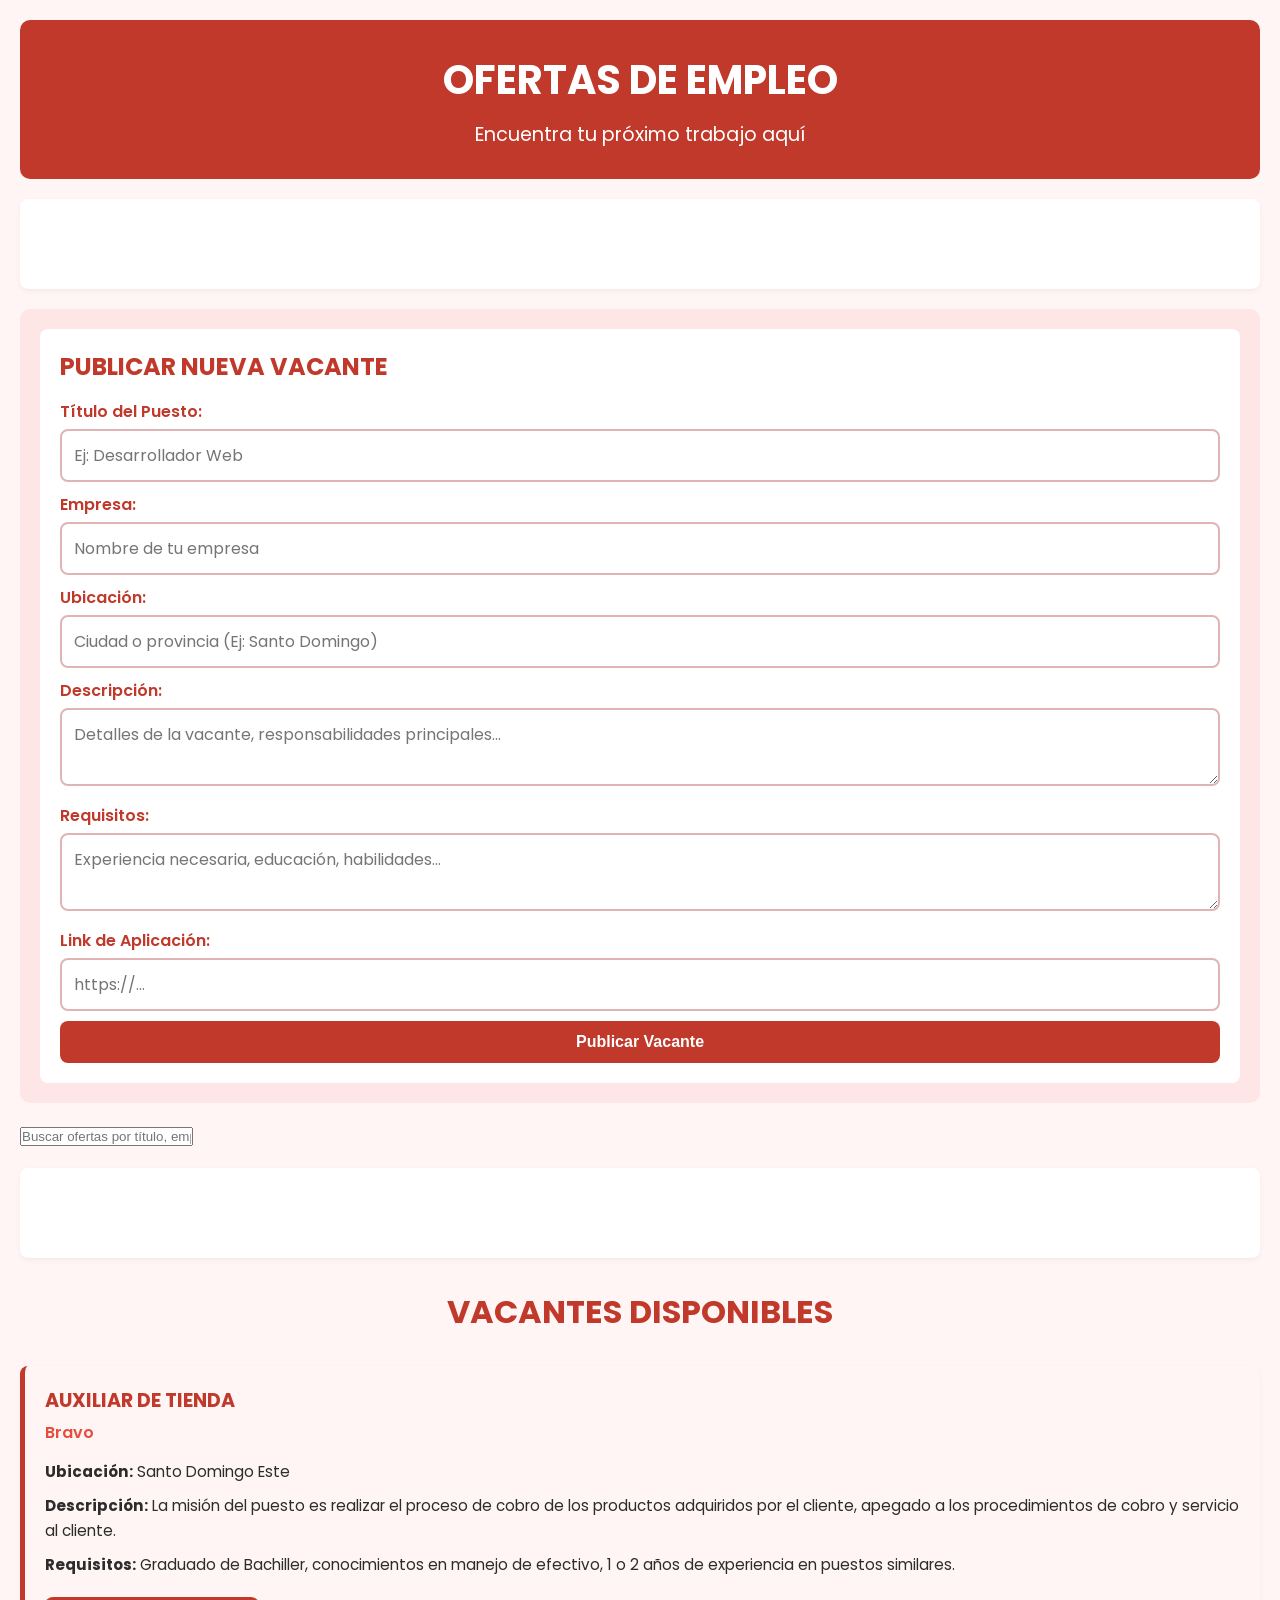
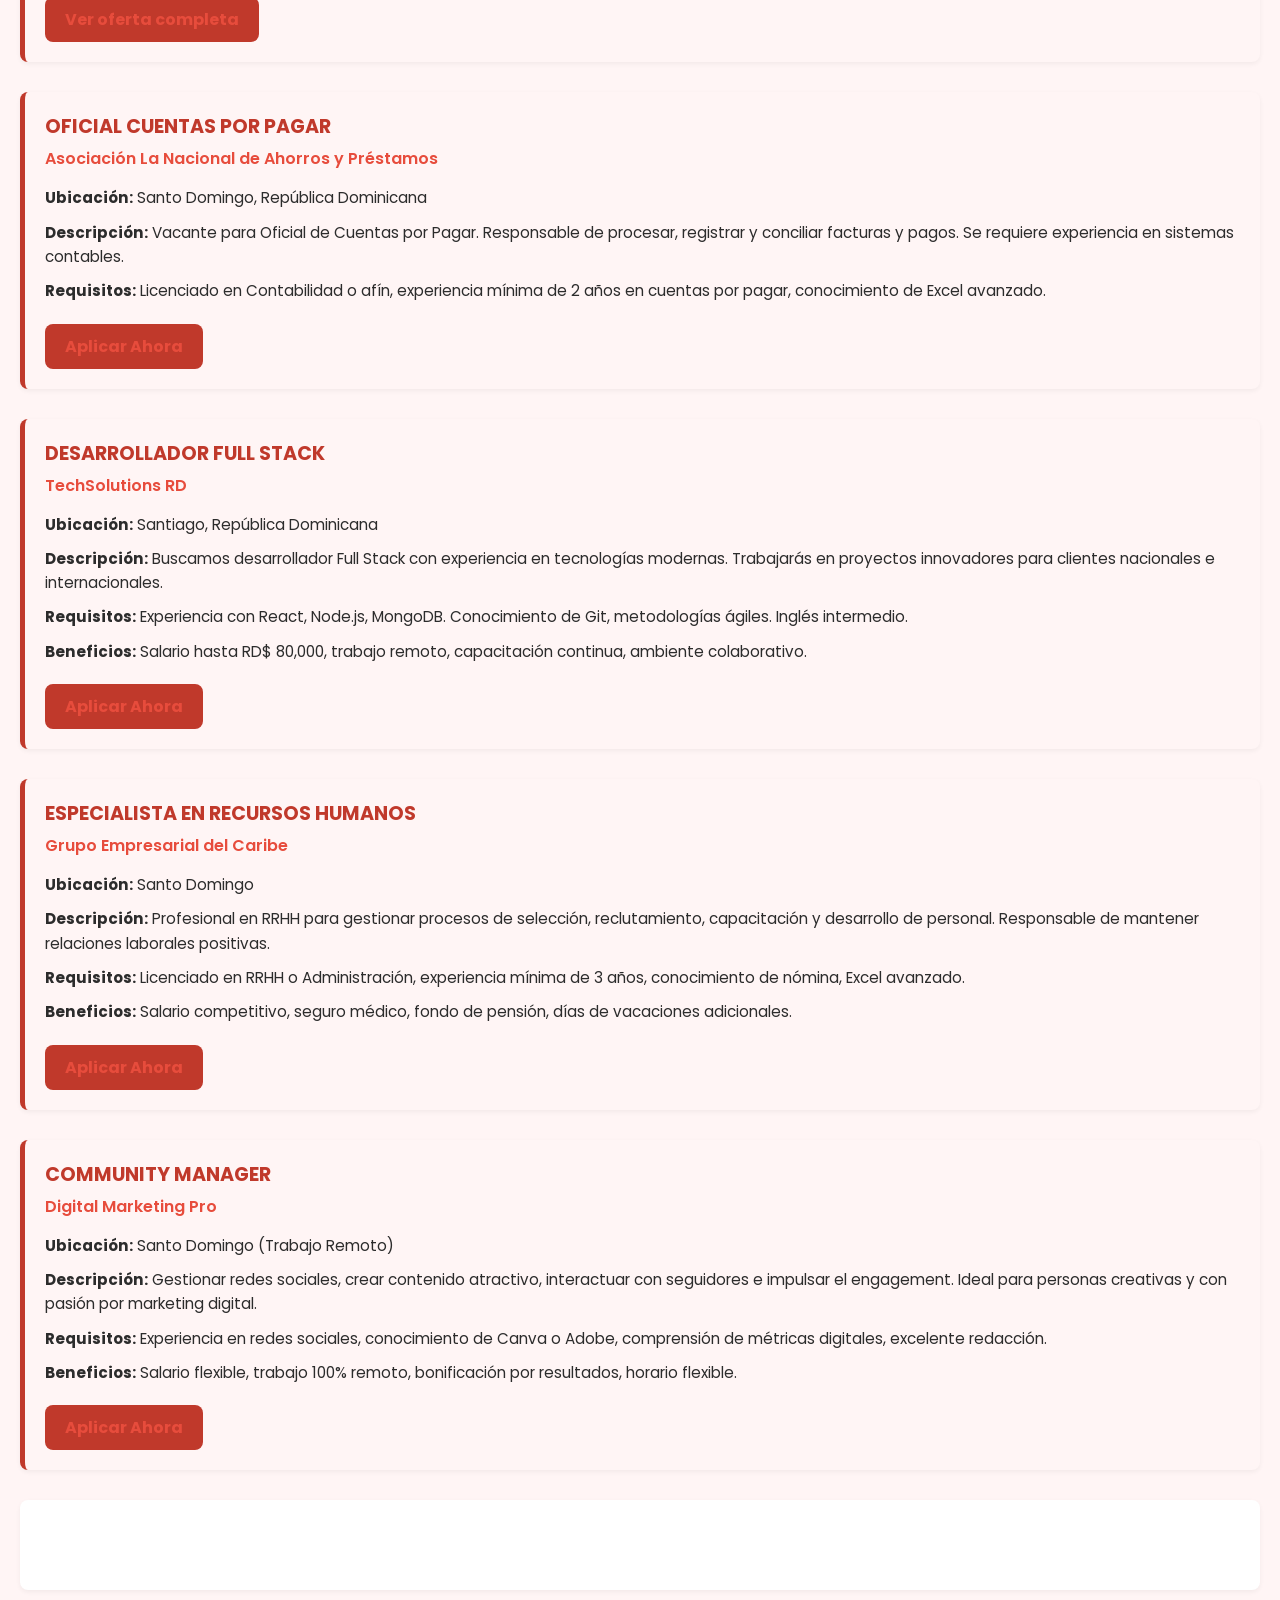
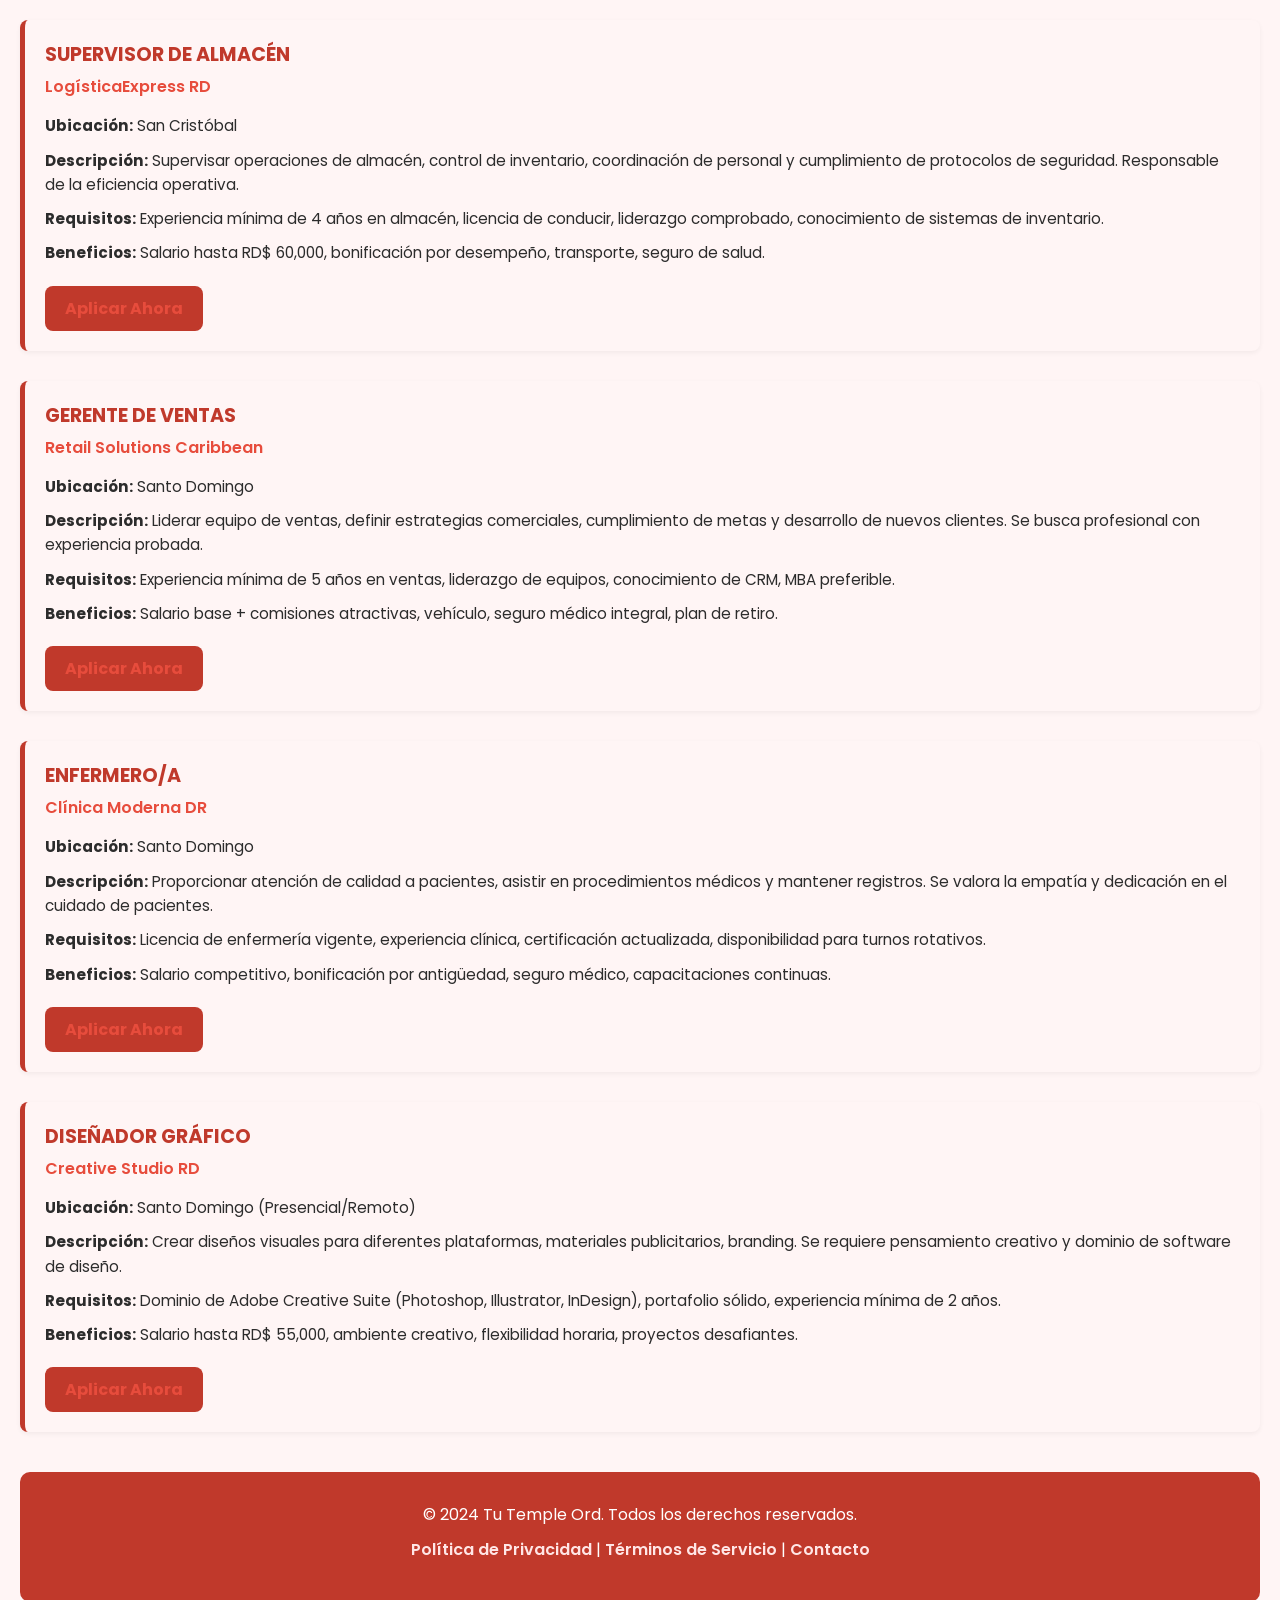
<file: index.html>
<!DOCTYPE html>
<html lang="es">
<head>
  <meta charset="UTF-8">
  <meta name="viewport" content="width=device-width, initial-scale=1.0">
  <meta name="description" content="Encuentra ofertas de empleo en República Dominicana. Publicar y aplicar a las mejores vacantes disponibles en tu área. Tu Temple Ord - Portal de empleos.">
  <meta name="keywords" content="empleos, vacantes, trabajos, República Dominicana, ofertas de empleo, buscar trabajo, portal de empleos, puestos disponibles, oportunidades laborales">
  <meta name="author" content="Tu Temple Ord">
  <meta name="robots" content="index, follow">
  <meta property="og:title" content="Ofertas de Empleo - Tu Temple Ord">
  <meta property="og:description" content="Encuentra tu próximo trabajo en República Dominicana. Publica ofertas de empleo gratis.">
  <meta property="og:type" content="website">
  <meta name="theme-color" content="#c0392b">
  <meta name="google-site-verification" content="">
  <!-- Google Analytics -->
  <script async src="https://www.googletagmanager.com/gtag/js?id=G-XXXXXXXXXX"></script>
  <script>
    window.dataLayer = window.dataLayer || [];
    function gtag(){dataLayer.push(arguments);}
    gtag('js', new Date());
    // Reemplaza G-XXXXXXXXXX con tu ID de Google Analytics
    // gtag('config', 'G-XXXXXXXXXX');
  </script>
  
  <title>Ofertas de Empleo - Tu Temple Ord | Busca y Publica Vacantes en RD</title>
  <link href="https://fonts.googleapis.com/css2?family=Poppins:wght@400;600;700&display=swap" rel="stylesheet" crossorigin="anonymous">
  <link rel="stylesheet" href="styles.css">
  <script async src="https://pagead2.googlesyndication.com/pagead/js/adsbygoogle.js?client=ca-pub-4919733211261456" crossorigin="anonymous"></script>
</head>

<body>
  <header>
    <h1>Ofertas de EMPLEO</h1>
    <p>Encuentra tu próximo trabajo aquí</p>
  </header>

  <!-- ANUNCIO 1: Banner superior (Mobile Banner) -->
  <div class="ad-container">
    <ins class="adsbygoogle"
         style="display:block"
         data-ad-client="ca-pub-4919733211261456"
         data-ad-slot="SLOT_ID_1"
         data-ad-format="auto"
         data-full-width-responsive="true"></ins>
    <script>
         (adsbygoogle = window.adsbygoogle || []).push({});
    </script>
  </div>

  <main>
    <section id="add-job">
      <section id="publicar-vacante">
        <h2>Publicar Nueva Vacante</h2>
        <form id="vacante-form">
          <label for="titulo">Título del Puesto:</label>
          <input type="text" id="titulo" placeholder="Ej: Desarrollador Web" required>
          
          <label for="empresa">Empresa:</label>
          <input type="text" id="empresa" placeholder="Nombre de tu empresa" required>
          
          <label for="ubicacion">Ubicación:</label>
          <input type="text" id="ubicacion" placeholder="Ciudad o provincia (Ej: Santo Domingo)" required>
          
          <label for="descripcion">Descripción:</label>
          <textarea id="descripcion" placeholder="Detalles de la vacante, responsabilidades principales..." required></textarea>
          
          <label for="requisitos">Requisitos:</label>
          <textarea id="requisitos" placeholder="Experiencia necesaria, educación, habilidades..." required></textarea>
          
          <label for="link">Link de Aplicación:</label>
          <input type="url" id="link" placeholder="https://..." required>
          
          <button type="submit">Publicar Vacante</button>
        </form>
      </section>
    </section>

    <!-- Buscador de ofertas -->
    <section id="search-section">
      <input type="text" id="search-input" placeholder="Buscar ofertas por título, empresa o ubicación...">
    </section>

    <!-- ANUNCIO 2: Antes de la lista de vacantes (Rectangle ad) -->
    <div class="ad-container">
      <ins class="adsbygoogle"
           style="display:block; text-align:center;"
           data-ad-client="ca-pub-4919733211261456"
           data-ad-slot="SLOT_ID_2"
           data-ad-format="rectangle"
           data-full-width-responsive="false"></ins>
      <script>
           (adsbygoogle = window.adsbygoogle || []).push({});
      </script>
    </div>

    <section id="vacantes-publicadas">
      <h2>VACANTES DISPONIBLES</h2>
      
      <article class="oferta-empleo">
        <h3>Auxiliar de Tienda</h3>
        <h4>Bravo</h4>
        <p><strong>Ubicación:</strong> Santo Domingo Este</p>
        <p><strong>Descripción:</strong> La misión del puesto es realizar el proceso de cobro de los productos adquiridos por el cliente, apegado a los procedimientos de cobro y servicio al cliente.</p>
        <p><strong>Requisitos:</strong> Graduado de Bachiller, conocimientos en manejo de efectivo, 1 o 2 años de experiencia en puestos similares.</p>
        <a href="https://supermercadosbravo.talentclue.com/es/node/add/cv/job/118544010/company/21487749/4590?clicked_button=apply_manually" class="btn-link" target="_blank">Ver oferta completa</a>
      </article>

      <article class="oferta-empleo">
        <h3>Oficial Cuentas por Pagar</h3>
        <h4>Asociación La Nacional de Ahorros y Préstamos</h4>
        <p><strong>Ubicación:</strong> Santo Domingo, República Dominicana</p>
        <p><strong>Descripción:</strong> Vacante para Oficial de Cuentas por Pagar. Responsable de procesar, registrar y conciliar facturas y pagos. Se requiere experiencia en sistemas contables.</p>
        <p><strong>Requisitos:</strong> Licenciado en Contabilidad o afín, experiencia mínima de 2 años en cuentas por pagar, conocimiento de Excel avanzado.</p>
        <a href="https://lanacional.talentclue.com/es/node/add/cv/job/126387554/company/6132302/4590?clicked_button=apply_manually" class="btn-link" target="_blank">Aplicar Ahora</a>
      </article>

      <article class="oferta-empleo">
        <h3>Desarrollador Full Stack</h3>
        <h4>TechSolutions RD</h4>
        <p><strong>Ubicación:</strong> Santiago, República Dominicana</p>
        <p><strong>Descripción:</strong> Buscamos desarrollador Full Stack con experiencia en tecnologías modernas. Trabajarás en proyectos innovadores para clientes nacionales e internacionales.</p>
        <p><strong>Requisitos:</strong> Experiencia con React, Node.js, MongoDB. Conocimiento de Git, metodologías ágiles. Inglés intermedio.</p>
        <p><strong>Beneficios:</strong> Salario hasta RD$ 80,000, trabajo remoto, capacitación continua, ambiente colaborativo.</p>
        <a href="#" class="btn-link" target="_blank">Aplicar Ahora</a>
      </article>

      <article class="oferta-empleo">
        <h3>Especialista en Recursos Humanos</h3>
        <h4>Grupo Empresarial del Caribe</h4>
        <p><strong>Ubicación:</strong> Santo Domingo</p>
        <p><strong>Descripción:</strong> Profesional en RRHH para gestionar procesos de selección, reclutamiento, capacitación y desarrollo de personal. Responsable de mantener relaciones laborales positivas.</p>
        <p><strong>Requisitos:</strong> Licenciado en RRHH o Administración, experiencia mínima de 3 años, conocimiento de nómina, Excel avanzado.</p>
        <p><strong>Beneficios:</strong> Salario competitivo, seguro médico, fondo de pensión, días de vacaciones adicionales.</p>
        <a href="#" class="btn-link" target="_blank">Aplicar Ahora</a>
      </article>

      <article class="oferta-empleo">
        <h3>Community Manager</h3>
        <h4>Digital Marketing Pro</h4>
        <p><strong>Ubicación:</strong> Santo Domingo (Trabajo Remoto)</p>
        <p><strong>Descripción:</strong> Gestionar redes sociales, crear contenido atractivo, interactuar con seguidores e impulsar el engagement. Ideal para personas creativas y con pasión por marketing digital.</p>
        <p><strong>Requisitos:</strong> Experiencia en redes sociales, conocimiento de Canva o Adobe, comprensión de métricas digitales, excelente redacción.</p>
        <p><strong>Beneficios:</strong> Salario flexible, trabajo 100% remoto, bonificación por resultados, horario flexible.</p>
        <a href="#" class="btn-link" target="_blank">Aplicar Ahora</a>
      </article>

      <!-- ANUNCIO 3: Entre ofertas (Footer ad - último anuncio permitido) -->
      <div class="ad-container">
        <ins class="adsbygoogle"
             style="display:block"
             data-ad-client="ca-pub-4919733211261456"
             data-ad-slot="SLOT_ID_3"
             data-ad-format="auto"
             data-full-width-responsive="true"></ins>
        <script>
             (adsbygoogle = window.adsbygoogle || []).push({});
        </script>
      </div>

      <article class="oferta-empleo">
        <h3>Supervisor de Almacén</h3>
        <h4>LogísticaExpress RD</h4>
        <p><strong>Ubicación:</strong> San Cristóbal</p>
        <p><strong>Descripción:</strong> Supervisar operaciones de almacén, control de inventario, coordinación de personal y cumplimiento de protocolos de seguridad. Responsable de la eficiencia operativa.</p>
        <p><strong>Requisitos:</strong> Experiencia mínima de 4 años en almacén, licencia de conducir, liderazgo comprobado, conocimiento de sistemas de inventario.</p>
        <p><strong>Beneficios:</strong> Salario hasta RD$ 60,000, bonificación por desempeño, transporte, seguro de salud.</p>
        <a href="#" class="btn-link" target="_blank">Aplicar Ahora</a>
      </article>

      <article class="oferta-empleo">
        <h3>Gerente de Ventas</h3>
        <h4>Retail Solutions Caribbean</h4>
        <p><strong>Ubicación:</strong> Santo Domingo</p>
        <p><strong>Descripción:</strong> Liderar equipo de ventas, definir estrategias comerciales, cumplimiento de metas y desarrollo de nuevos clientes. Se busca profesional con experiencia probada.</p>
        <p><strong>Requisitos:</strong> Experiencia mínima de 5 años en ventas, liderazgo de equipos, conocimiento de CRM, MBA preferible.</p>
        <p><strong>Beneficios:</strong> Salario base + comisiones atractivas, vehículo, seguro médico integral, plan de retiro.</p>
        <a href="#" class="btn-link" target="_blank">Aplicar Ahora</a>
      </article>

      <article class="oferta-empleo">
        <h3>Enfermero/a</h3>
        <h4>Clínica Moderna DR</h4>
        <p><strong>Ubicación:</strong> Santo Domingo</p>
        <p><strong>Descripción:</strong> Proporcionar atención de calidad a pacientes, asistir en procedimientos médicos y mantener registros. Se valora la empatía y dedicación en el cuidado de pacientes.</p>
        <p><strong>Requisitos:</strong> Licencia de enfermería vigente, experiencia clínica, certificación actualizada, disponibilidad para turnos rotativos.</p>
        <p><strong>Beneficios:</strong> Salario competitivo, bonificación por antigüedad, seguro médico, capacitaciones continuas.</p>
        <a href="#" class="btn-link" target="_blank">Aplicar Ahora</a>
      </article>

      <article class="oferta-empleo">
        <h3>Diseñador Gráfico</h3>
        <h4>Creative Studio RD</h4>
        <p><strong>Ubicación:</strong> Santo Domingo (Presencial/Remoto)</p>
        <p><strong>Descripción:</strong> Crear diseños visuales para diferentes plataformas, materiales publicitarios, branding. Se requiere pensamiento creativo y dominio de software de diseño.</p>
        <p><strong>Requisitos:</strong> Dominio de Adobe Creative Suite (Photoshop, Illustrator, InDesign), portafolio sólido, experiencia mínima de 2 años.</p>
        <p><strong>Beneficios:</strong> Salario hasta RD$ 55,000, ambiente creativo, flexibilidad horaria, proyectos desafiantes.</p>
        <a href="#" class="btn-link" target="_blank">Aplicar Ahora</a>
      </article>
    </section>
  </main>

  <footer>
    <p>&copy; 2024 Tu Temple Ord. Todos los derechos reservados.</p>
    <p>
      <a href="privacy-policy.html" target="_blank">Política de Privacidad</a> | 
      <a href="terms.html" target="_blank">Términos de Servicio</a> |
      <a href="#contacto">Contacto</a>
    </p>
  </footer>

  <script>
    // Cargar ofertas guardadas en localStorage
    function cargarOfertas() {
      const ofertas = JSON.parse(localStorage.getItem('ofertas')) || [];
      const listado = document.getElementById('vacantes-publicadas');
      
      ofertas.forEach(oferta => {
        const vacanteHTML = `
          <article class="oferta-empleo fade-in" data-id="${oferta.id}">
            <h3>${oferta.titulo.toUpperCase()}</h3>
            <h4>${oferta.empresa}</h4>
            <p><strong>Ubicación:</strong> ${oferta.ubicacion}</p>
            <p><strong>Descripción:</strong> ${oferta.descripcion}</p>
            <p><strong>Requisitos:</strong> ${oferta.requisitos}</p>
            <a href="${oferta.link}" class="btn-link" target="_blank">Aplicar Ahora</a>
            <button class="btn-eliminar" onclick="eliminarOferta('${oferta.id}')">Eliminar</button>
          </article>
        `;
        listado.appendChild(crearElemento(vacanteHTML));
      });
    }

    // Crear elemento DOM desde HTML string
    function crearElemento(html) {
      const div = document.createElement('div');
      div.innerHTML = html.trim();
      return div.firstChild;
    }

    // Guardar nueva oferta
    const form = document.getElementById('vacante-form');
    const listado = document.getElementById('vacantes-publicadas');

    form.addEventListener('submit', function(e) {
      e.preventDefault();

      const titulo = document.getElementById('titulo').value;
      const empresa = document.getElementById('empresa').value;
      const ubicacion = document.getElementById('ubicacion').value;
      const descripcion = document.getElementById('descripcion').value;
      const requisitos = document.getElementById('requisitos').value;
      const link = document.getElementById('link').value;

      const oferta = {
        id: Date.now().toString(),
        titulo,
        empresa,
        ubicacion,
        descripcion,
        requisitos,
        link
      };

      // Guardar en localStorage
      const ofertas = JSON.parse(localStorage.getItem('ofertas')) || [];
      ofertas.push(oferta);
      localStorage.setItem('ofertas', JSON.stringify(ofertas));

      // Mostrar nueva oferta
      const vacanteHTML = `
        <article class="oferta-empleo fade-in" data-id="${oferta.id}">
          <h3>${titulo.toUpperCase()}</h3>
          <h4>${empresa}</h4>
          <p><strong>Ubicación:</strong> ${ubicacion}</p>
          <p><strong>Descripción:</strong> ${descripcion}</p>
          <p><strong>Requisitos:</strong> ${requisitos}</p>
          <a href="${link}" class="btn-link" target="_blank">Aplicar Ahora</a>
          <button class="btn-eliminar" onclick="eliminarOferta('${oferta.id}')">Eliminar</button>
        </article>
      `;

      listado.appendChild(crearElemento(vacanteHTML));
      form.reset();
      
      alert('¡Oferta publicada exitosamente!');
    });

    // Eliminar oferta
    function eliminarOferta(id) {
      if (confirm('¿Estás seguro que deseas eliminar esta oferta?')) {
        const ofertas = JSON.parse(localStorage.getItem('ofertas')) || [];
        const nuevasOfertas = ofertas.filter(o => o.id !== id);
        localStorage.setItem('ofertas', JSON.stringify(nuevasOfertas));
        
        const elemento = document.querySelector(`[data-id="${id}"]`);
        if (elemento) {
          elemento.remove();
        }
        
        alert('Oferta eliminada');
      }
    }

    // Función de búsqueda
    const searchInput = document.getElementById('search-input');
    searchInput.addEventListener('keyup', function() {
      const searchTerm = this.value.toLowerCase();
      const ofertas = document.querySelectorAll('.oferta-empleo');
      
      ofertas.forEach(oferta => {
        const titulo = oferta.querySelector('h3').textContent.toLowerCase();
        const empresa = oferta.querySelector('h4').textContent.toLowerCase();
        const ubicacion = oferta.querySelector('p').textContent.toLowerCase();
        
        if (titulo.includes(searchTerm) || empresa.includes(searchTerm) || ubicacion.includes(searchTerm)) {
          oferta.style.display = 'block';
        } else {
          oferta.style.display = 'none';
        }
      });
    });

    // Cargar ofertas al iniciar
    window.addEventListener('load', cargarOfertas);
  </script>
</body>
</html>
</file>
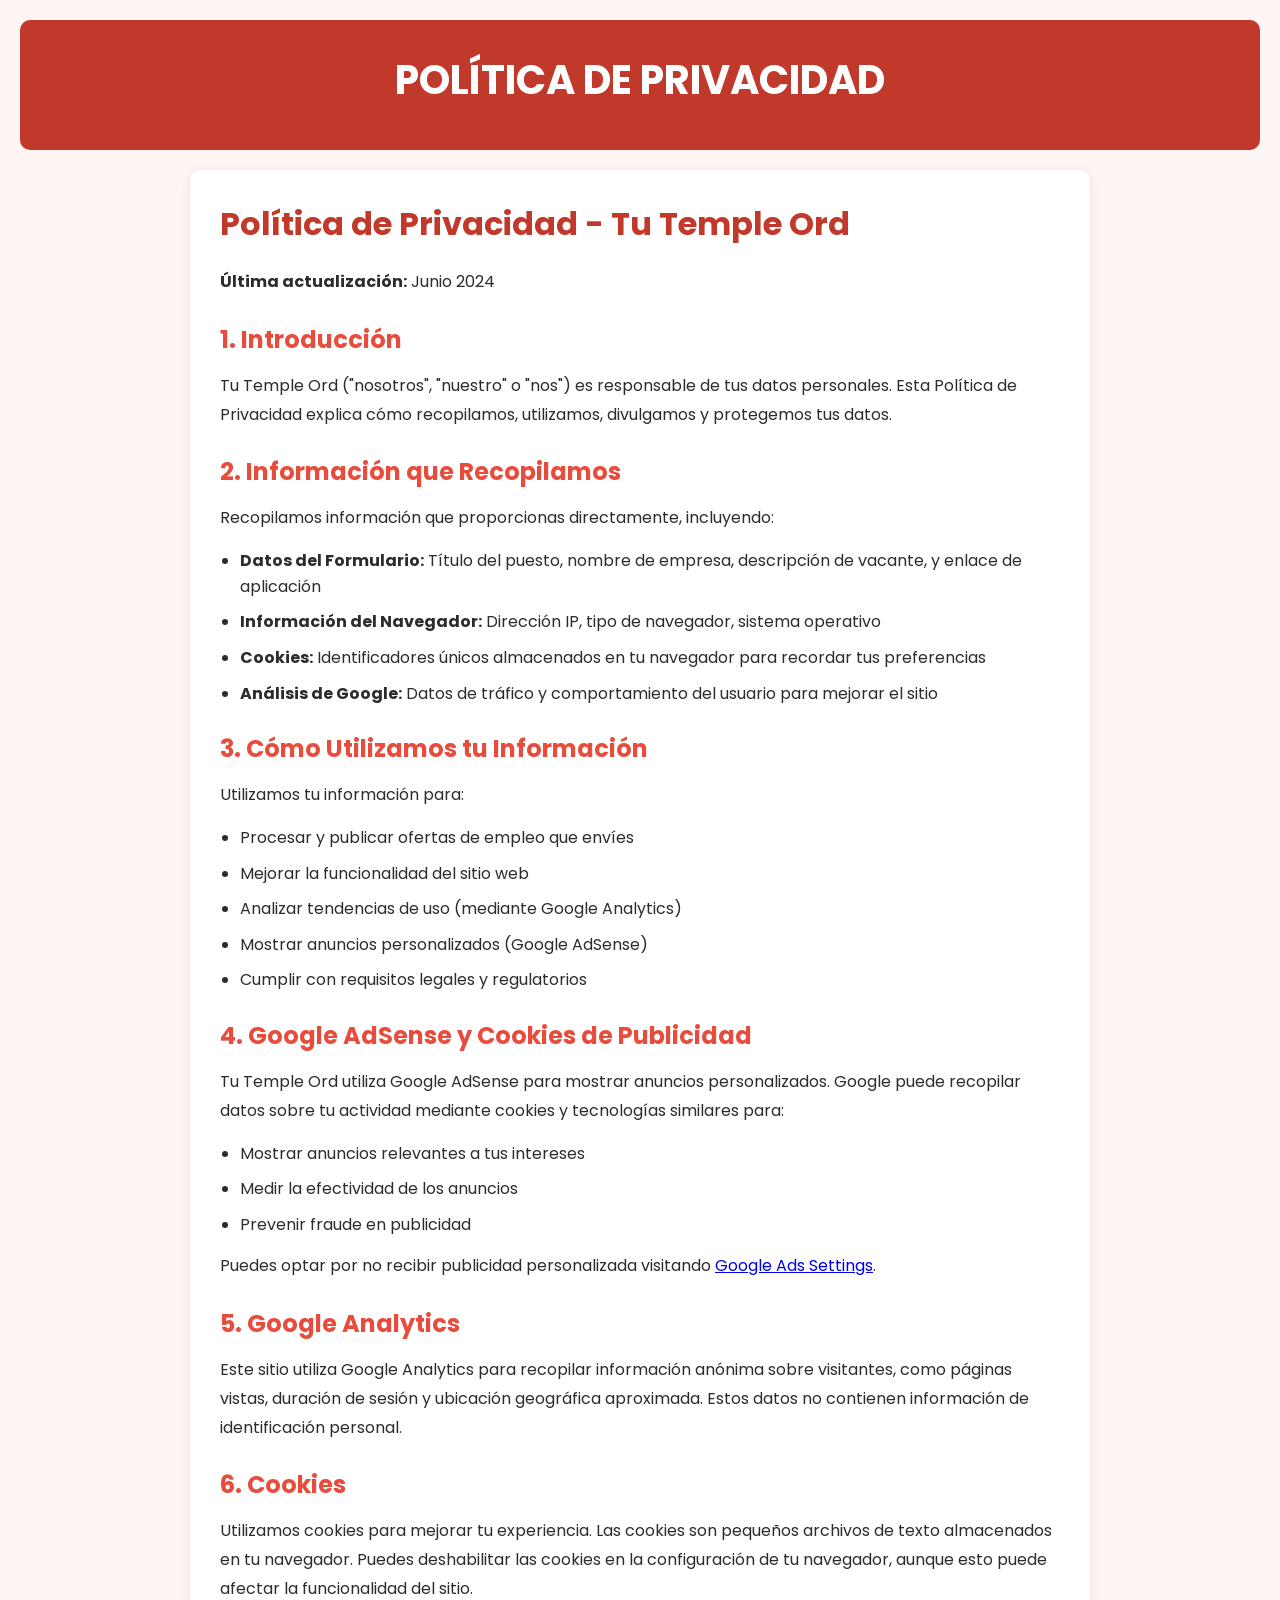
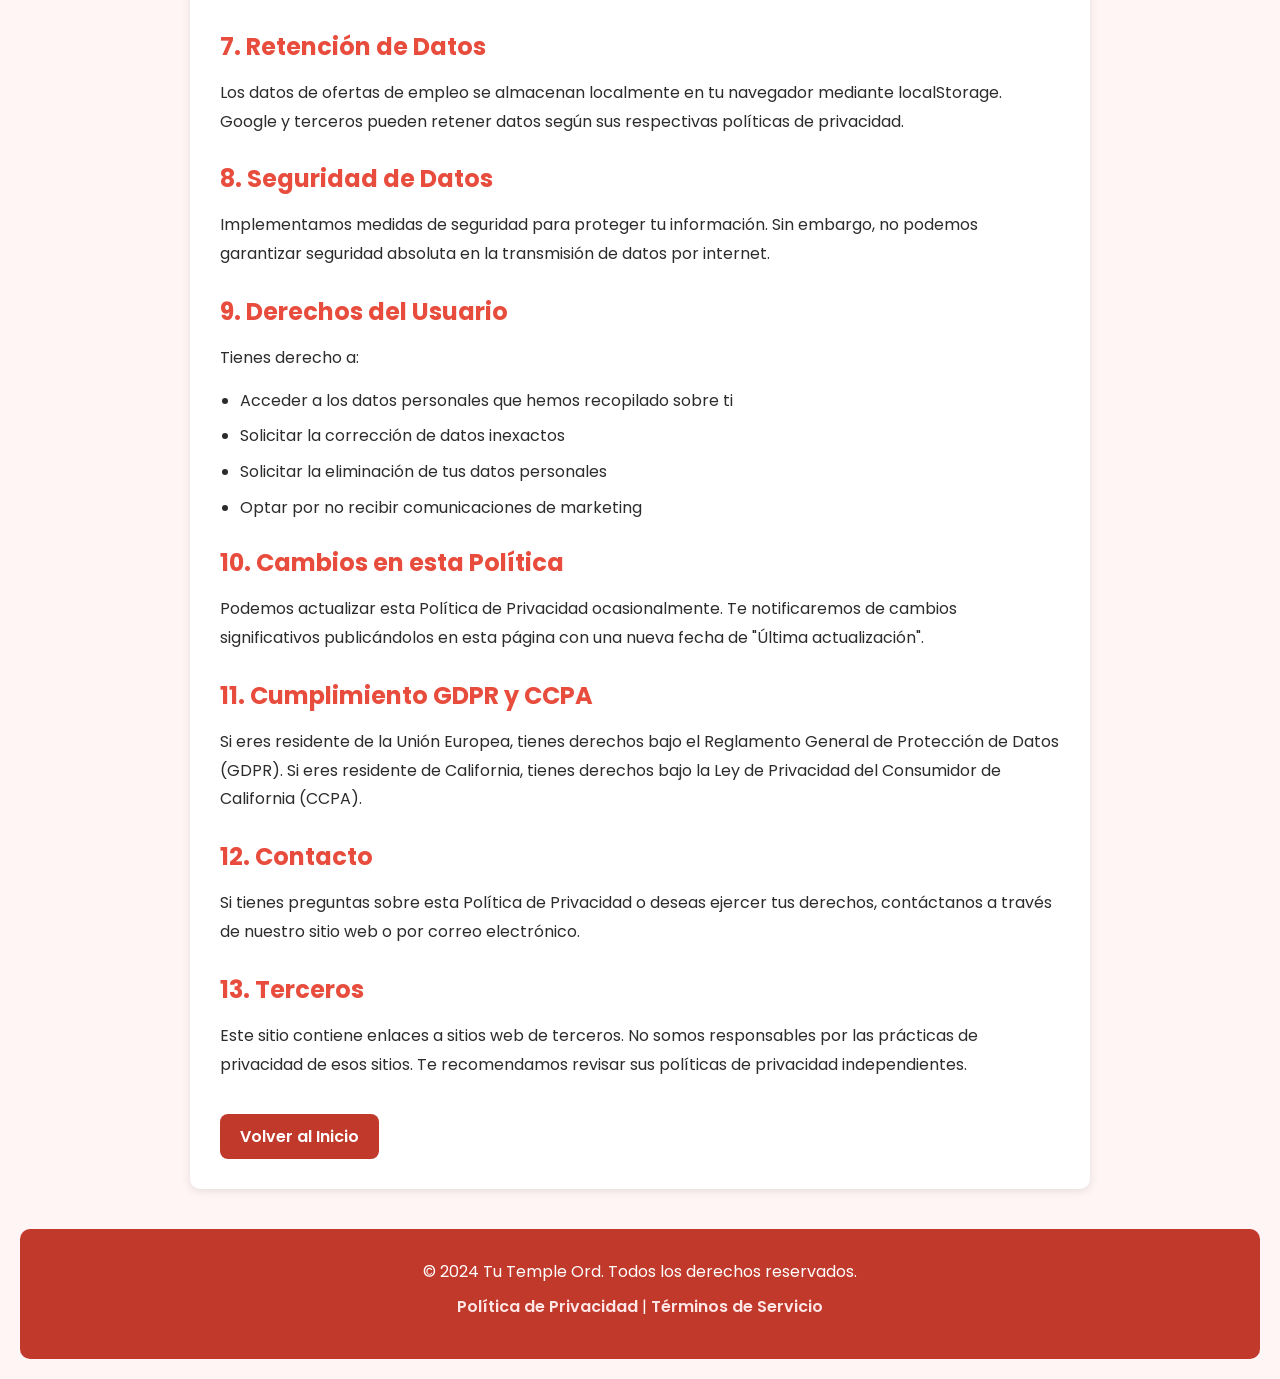
<file: privacy-policy.html>
<!DOCTYPE html>
<html lang="es">
<head>
  <meta charset="UTF-8">
  <meta name="viewport" content="width=device-width, initial-scale=1.0">
  <meta name="description" content="Política de Privacidad - Tu Temple Ord. Conoce cómo protegemos tus datos personales.">
  <meta name="robots" content="index, follow">
  <title>Política de Privacidad - Tu Temple Ord</title>
  <link href="https://fonts.googleapis.com/css2?family=Poppins:wght@400;600;700&display=swap" rel="stylesheet" crossorigin="anonymous">
  <link rel="stylesheet" href="styles.css">
  <style>
    .policy-content {
      max-width: 900px;
      margin: 0 auto;
      background: white;
      padding: 30px;
      border-radius: 10px;
      box-shadow: 0 2px 10px rgba(0,0,0,0.1);
    }
    .policy-content h1 {
      color: #c0392b;
      margin-bottom: 20px;
    }
    .policy-content h2 {
      color: #e74c3c;
      margin-top: 25px;
      margin-bottom: 15px;
    }
    .policy-content p {
      line-height: 1.8;
      margin-bottom: 15px;
      color: #2c2c2c;
    }
    .policy-content ul {
      margin-left: 20px;
      margin-bottom: 15px;
    }
    .policy-content li {
      margin-bottom: 10px;
      line-height: 1.6;
    }
    .back-link {
      display: inline-block;
      background: #c0392b;
      color: white;
      padding: 10px 20px;
      text-decoration: none;
      border-radius: 8px;
      margin-top: 20px;
      font-weight: 600;
      transition: background 0.3s ease;
    }
    .back-link:hover {
      background: #e74c3c;
    }
  </style>
</head>
<body>
  <header>
    <h1>Política de Privacidad</h1>
  </header>

  <main>
    <div class="policy-content">
      <h1>Política de Privacidad - Tu Temple Ord</h1>
      
      <p><strong>Última actualización:</strong> Junio 2024</p>

      <h2>1. Introducción</h2>
      <p>
        Tu Temple Ord ("nosotros", "nuestro" o "nos") es responsable de tus datos personales. Esta Política de Privacidad explica cómo recopilamos, utilizamos, divulgamos y protegemos tus datos.
      </p>

      <h2>2. Información que Recopilamos</h2>
      <p>Recopilamos información que proporcionas directamente, incluyendo:</p>
      <ul>
        <li><strong>Datos del Formulario:</strong> Título del puesto, nombre de empresa, descripción de vacante, y enlace de aplicación</li>
        <li><strong>Información del Navegador:</strong> Dirección IP, tipo de navegador, sistema operativo</li>
        <li><strong>Cookies:</strong> Identificadores únicos almacenados en tu navegador para recordar tus preferencias</li>
        <li><strong>Análisis de Google:</strong> Datos de tráfico y comportamiento del usuario para mejorar el sitio</li>
      </ul>

      <h2>3. Cómo Utilizamos tu Información</h2>
      <p>Utilizamos tu información para:</p>
      <ul>
        <li>Procesar y publicar ofertas de empleo que envíes</li>
        <li>Mejorar la funcionalidad del sitio web</li>
        <li>Analizar tendencias de uso (mediante Google Analytics)</li>
        <li>Mostrar anuncios personalizados (Google AdSense)</li>
        <li>Cumplir con requisitos legales y regulatorios</li>
      </ul>

      <h2>4. Google AdSense y Cookies de Publicidad</h2>
      <p>
        Tu Temple Ord utiliza Google AdSense para mostrar anuncios personalizados. Google puede recopilar datos sobre tu actividad mediante cookies y tecnologías similares para:
      </p>
      <ul>
        <li>Mostrar anuncios relevantes a tus intereses</li>
        <li>Medir la efectividad de los anuncios</li>
        <li>Prevenir fraude en publicidad</li>
      </ul>
      <p>
        Puedes optar por no recibir publicidad personalizada visitando 
        <a href="https://www.google.com/settings/ads" target="_blank">Google Ads Settings</a>.
      </p>

      <h2>5. Google Analytics</h2>
      <p>
        Este sitio utiliza Google Analytics para recopilar información anónima sobre visitantes, como páginas vistas, duración de sesión y ubicación geográfica aproximada. Estos datos no contienen información de identificación personal.
      </p>

      <h2>6. Cookies</h2>
      <p>
        Utilizamos cookies para mejorar tu experiencia. Las cookies son pequeños archivos de texto almacenados en tu navegador. Puedes deshabilitar las cookies en la configuración de tu navegador, aunque esto puede afectar la funcionalidad del sitio.
      </p>

      <h2>7. Retención de Datos</h2>
      <p>
        Los datos de ofertas de empleo se almacenan localmente en tu navegador mediante localStorage. Google y terceros pueden retener datos según sus respectivas políticas de privacidad.
      </p>

      <h2>8. Seguridad de Datos</h2>
      <p>
        Implementamos medidas de seguridad para proteger tu información. Sin embargo, no podemos garantizar seguridad absoluta en la transmisión de datos por internet.
      </p>

      <h2>9. Derechos del Usuario</h2>
      <p>Tienes derecho a:</p>
      <ul>
        <li>Acceder a los datos personales que hemos recopilado sobre ti</li>
        <li>Solicitar la corrección de datos inexactos</li>
        <li>Solicitar la eliminación de tus datos personales</li>
        <li>Optar por no recibir comunicaciones de marketing</li>
      </ul>

      <h2>10. Cambios en esta Política</h2>
      <p>
        Podemos actualizar esta Política de Privacidad ocasionalmente. Te notificaremos de cambios significativos publicándolos en esta página con una nueva fecha de "Última actualización".
      </p>

      <h2>11. Cumplimiento GDPR y CCPA</h2>
      <p>
        Si eres residente de la Unión Europea, tienes derechos bajo el Reglamento General de Protección de Datos (GDPR). Si eres residente de California, tienes derechos bajo la Ley de Privacidad del Consumidor de California (CCPA).
      </p>

      <h2>12. Contacto</h2>
      <p>
        Si tienes preguntas sobre esta Política de Privacidad o deseas ejercer tus derechos, contáctanos a través de nuestro sitio web o por correo electrónico.
      </p>

      <h2>13. Terceros</h2>
      <p>
        Este sitio contiene enlaces a sitios web de terceros. No somos responsables por las prácticas de privacidad de esos sitios. Te recomendamos revisar sus políticas de privacidad independientes.
      </p>

      <a href="index.html" class="back-link">Volver al Inicio</a>
    </div>
  </main>

  <footer>
    <p>&copy; 2024 Tu Temple Ord. Todos los derechos reservados.</p>
    <p>
      <a href="privacy-policy.html" target="_blank">Política de Privacidad</a> | 
      <a href="terms.html" target="_blank">Términos de Servicio</a>
    </p>
  </footer>
</body>
</html>
</file>
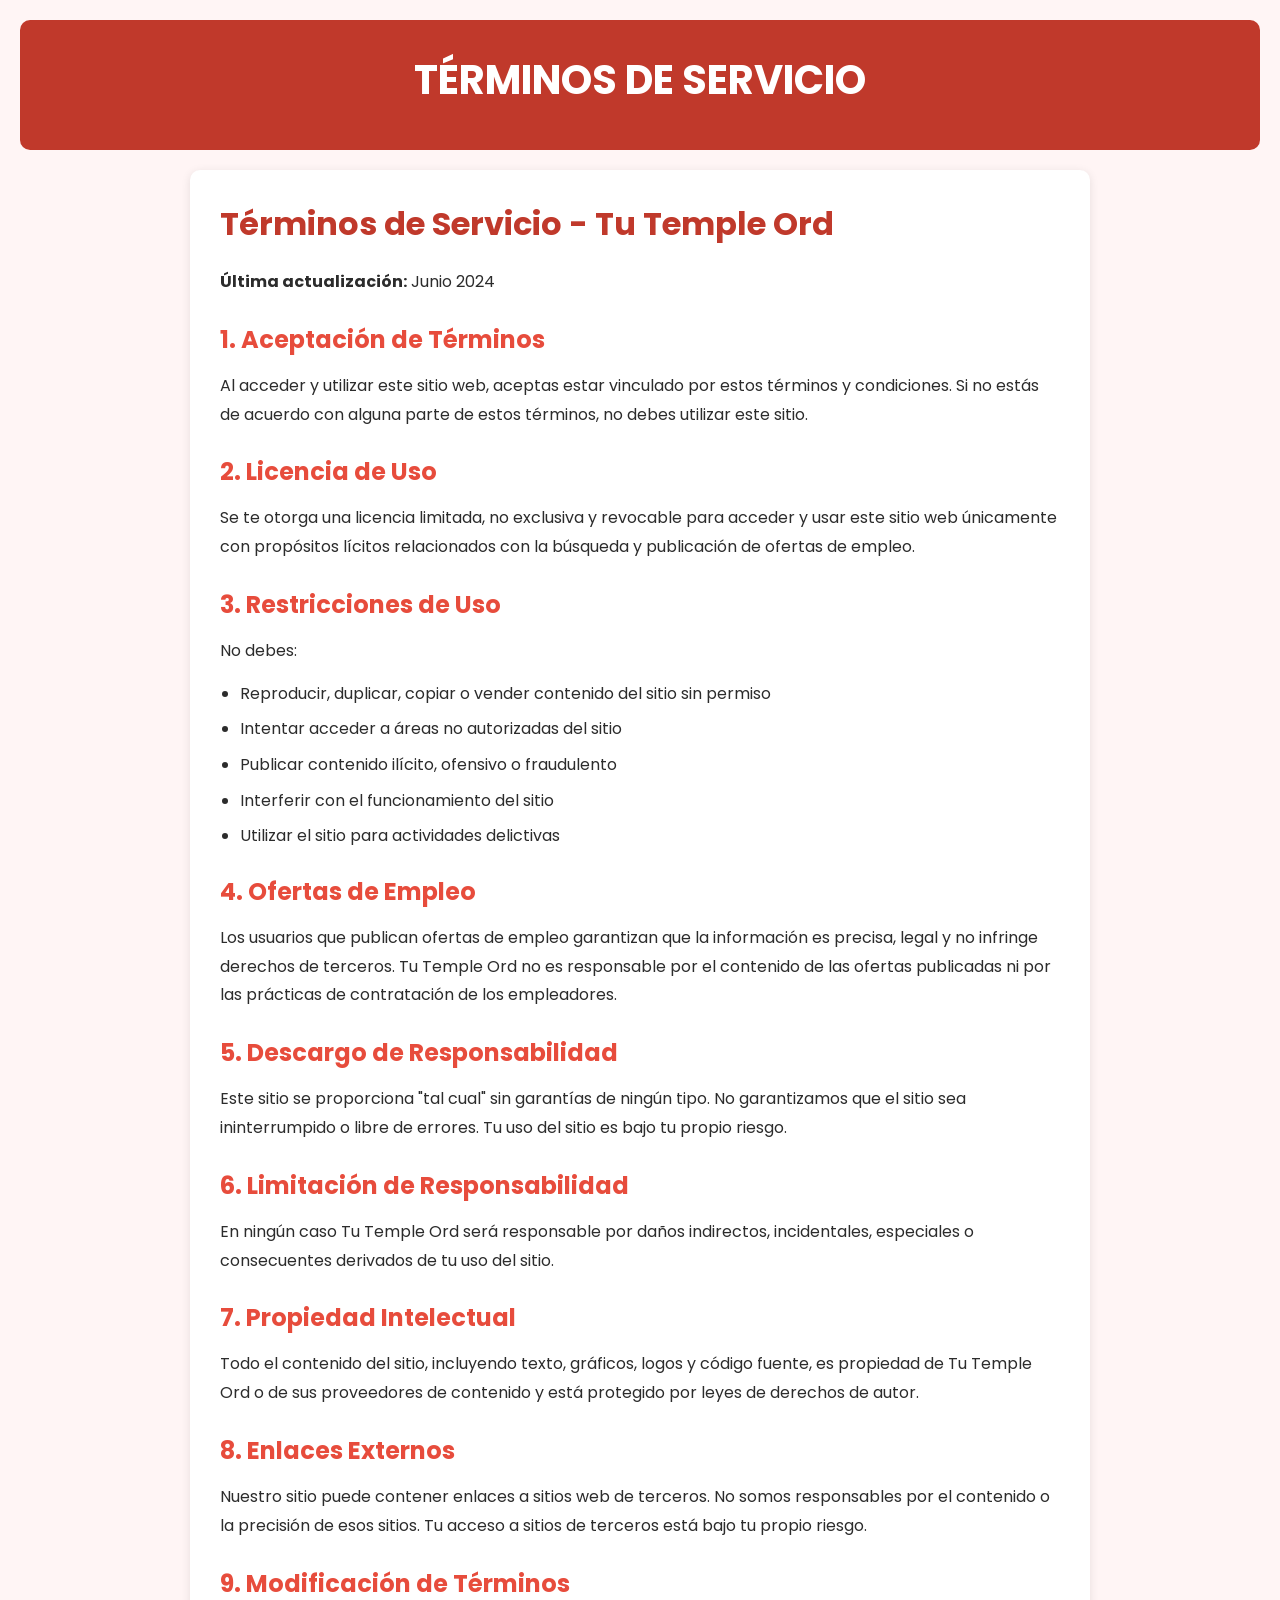
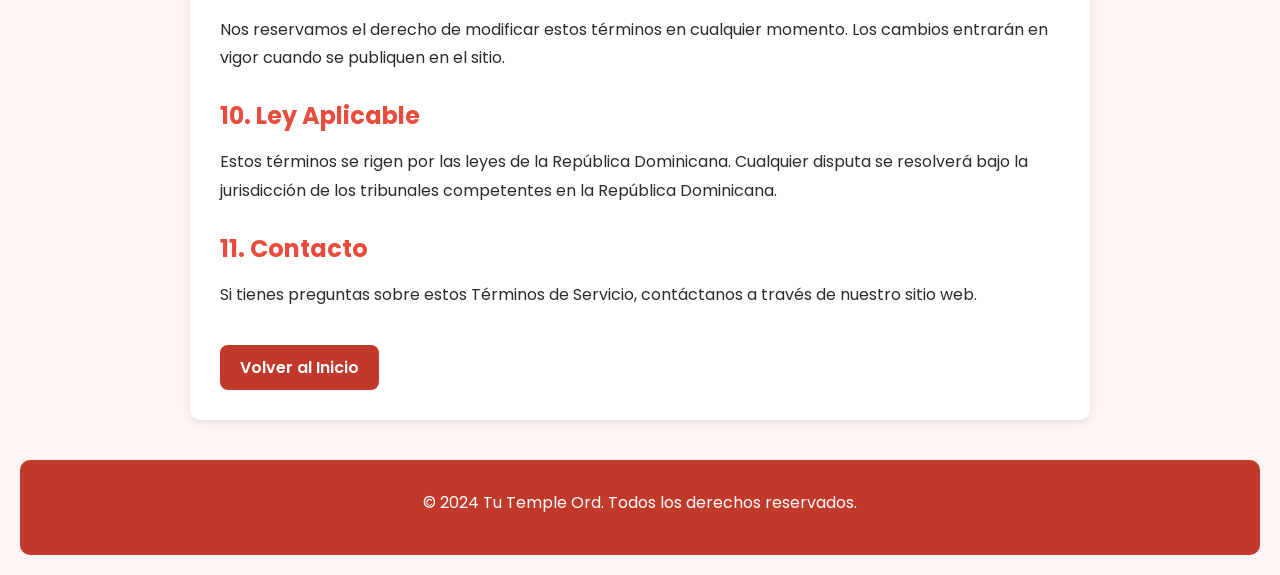
<file: terms.html>
<!DOCTYPE html>
<html lang="es">
<head>
  <meta charset="UTF-8">
  <meta name="viewport" content="width=device-width, initial-scale=1.0">
  <title>Términos de Servicio - Tu Temple Ord</title>
  <link href="https://fonts.googleapis.com/css2?family=Poppins:wght@400;600;700&display=swap" rel="stylesheet" crossorigin="anonymous">
  <link rel="stylesheet" href="styles.css">
  <style>
    .policy-content {
      max-width: 900px;
      margin: 0 auto;
      background: white;
      padding: 30px;
      border-radius: 10px;
      box-shadow: 0 2px 10px rgba(0,0,0,0.1);
    }
    .policy-content h1 {
      color: #c0392b;
      margin-bottom: 20px;
    }
    .policy-content h2 {
      color: #e74c3c;
      margin-top: 25px;
      margin-bottom: 15px;
    }
    .policy-content p {
      line-height: 1.8;
      margin-bottom: 15px;
      color: #2c2c2c;
    }
    .policy-content ul {
      margin-left: 20px;
      margin-bottom: 15px;
    }
    .policy-content li {
      margin-bottom: 10px;
      line-height: 1.6;
    }
    .back-link {
      display: inline-block;
      background: #c0392b;
      color: white;
      padding: 10px 20px;
      text-decoration: none;
      border-radius: 8px;
      margin-top: 20px;
      font-weight: 600;
      transition: background 0.3s ease;
    }
    .back-link:hover {
      background: #e74c3c;
    }
  </style>
</head>
<body>
  <header>
    <h1>Términos de Servicio</h1>
  </header>

  <main>
    <div class="policy-content">
      <h1>Términos de Servicio - Tu Temple Ord</h1>
      
      <p><strong>Última actualización:</strong> Junio 2024</p>

      <h2>1. Aceptación de Términos</h2>
      <p>
        Al acceder y utilizar este sitio web, aceptas estar vinculado por estos términos y condiciones. Si no estás de acuerdo con alguna parte de estos términos, no debes utilizar este sitio.
      </p>

      <h2>2. Licencia de Uso</h2>
      <p>
        Se te otorga una licencia limitada, no exclusiva y revocable para acceder y usar este sitio web únicamente con propósitos lícitos relacionados con la búsqueda y publicación de ofertas de empleo.
      </p>

      <h2>3. Restricciones de Uso</h2>
      <p>No debes:</p>
      <ul>
        <li>Reproducir, duplicar, copiar o vender contenido del sitio sin permiso</li>
        <li>Intentar acceder a áreas no autorizadas del sitio</li>
        <li>Publicar contenido ilícito, ofensivo o fraudulento</li>
        <li>Interferir con el funcionamiento del sitio</li>
        <li>Utilizar el sitio para actividades delictivas</li>
      </ul>

      <h2>4. Ofertas de Empleo</h2>
      <p>
        Los usuarios que publican ofertas de empleo garantizan que la información es precisa, legal y no infringe derechos de terceros. Tu Temple Ord no es responsable por el contenido de las ofertas publicadas ni por las prácticas de contratación de los empleadores.
      </p>

      <h2>5. Descargo de Responsabilidad</h2>
      <p>
        Este sitio se proporciona "tal cual" sin garantías de ningún tipo. No garantizamos que el sitio sea ininterrumpido o libre de errores. Tu uso del sitio es bajo tu propio riesgo.
      </p>

      <h2>6. Limitación de Responsabilidad</h2>
      <p>
        En ningún caso Tu Temple Ord será responsable por daños indirectos, incidentales, especiales o consecuentes derivados de tu uso del sitio.
      </p>

      <h2>7. Propiedad Intelectual</h2>
      <p>
        Todo el contenido del sitio, incluyendo texto, gráficos, logos y código fuente, es propiedad de Tu Temple Ord o de sus proveedores de contenido y está protegido por leyes de derechos de autor.
      </p>

      <h2>8. Enlaces Externos</h2>
      <p>
        Nuestro sitio puede contener enlaces a sitios web de terceros. No somos responsables por el contenido o la precisión de esos sitios. Tu acceso a sitios de terceros está bajo tu propio riesgo.
      </p>

      <h2>9. Modificación de Términos</h2>
      <p>
        Nos reservamos el derecho de modificar estos términos en cualquier momento. Los cambios entrarán en vigor cuando se publiquen en el sitio.
      </p>

      <h2>10. Ley Aplicable</h2>
      <p>
        Estos términos se rigen por las leyes de la República Dominicana. Cualquier disputa se resolverá bajo la jurisdicción de los tribunales competentes en la República Dominicana.
      </p>

      <h2>11. Contacto</h2>
      <p>
        Si tienes preguntas sobre estos Términos de Servicio, contáctanos a través de nuestro sitio web.
      </p>

      <a href="index.html" class="back-link">Volver al Inicio</a>
    </div>
  </main>

  <footer>
    <p>&copy; 2024 Tu Temple Ord. Todos los derechos reservados.</p>
  </footer>
</body>
</html>
</file>
<file: styles.css>
/* styles.css */

/* Reset básico */
* {
  box-sizing: border-box;
  margin: 0;
  padding: 0;
}

body {
  font-family: 'Poppins', sans-serif;
  background: #fff5f5;
  color: #2c2c2c;
  padding: 20px;
}

/* Encabezado */
header {
  background: #c0392b;
  color: white;
  padding: 30px 20px;
  text-align: center;
  border-radius: 10px;
  margin-bottom: 20px;
}

header h1 {
  font-size: 2.5em;
  text-transform: uppercase;
  margin-bottom: 10px;
  font-weight: 700;
}

header p {
  font-size: 1.2em;
  font-weight: 400;
}

/* Contenedor de anuncios */
.ad-container {
  background: white;
  padding: 15px;
  margin: 20px 0;
  border-radius: 8px;
  text-align: center;
  box-shadow: 0 2px 5px rgba(0,0,0,0.05);
  min-height: 90px;
}

.ad-container ins {
  display: block;
}

/* Sección de búsqueda */
#search {
  margin-bottom: 20px;
}

#search input {
  width: 100%;
  padding: 12px;
  font-size: 1em;
  border: 2px solid #c0392b;
  border-radius: 8px;
}

/* Ofertas de empleo */
#job-listings .job {
  background: white;
  padding: 20px;
  margin-bottom: 15px;
  border-left: 6px solid #e74c3c;
  border-radius: 8px;
  box-shadow: 0 2px 5px rgba(0,0,0,0.1);
}

.job h3 {
  text-transform: uppercase;
  color: #c0392b;
  margin-bottom: 5px;
  font-weight: 600;
}

.job h4 {
  font-weight: 600;
  color: #e74c3c;
  margin-bottom: 10px;
}

.job p {
  font-size: 0.95em;
  line-height: 1.5;
}

/* Botón eliminar */
.btn-eliminar {
  background: #e74c3c;
  color: white;
  border: none;
  padding: 8px 12px;
  margin-top: 10px;
  margin-left: 10px;
  border-radius: 5px;
  cursor: pointer;
  font-weight: 600;
  transition: background 0.3s ease;
}

.btn-eliminar:hover {
  background: #c0392b;
}

/* Formulario */
#add-job {
  background: #ffe6e6;
  padding: 20px;
  border-radius: 10px;
  margin-bottom: 20px;
}

#add-job h2 {
  text-transform: uppercase;
  margin-bottom: 15px;
  color: #c0392b;
  font-weight: 700;
}

#publicar-vacante {
  background: white;
  padding: 20px;
  border-radius: 8px;
}

form input, form textarea {
  width: 100%;
  padding: 12px;
  margin-bottom: 10px;
  border: 2px solid #e0b4b4;
  border-radius: 8px;
  font-size: 1em;
  font-family: 'Poppins', sans-serif;
  resize: vertical;
}

form input:focus, form textarea:focus {
  outline: none;
  border-color: #c0392b;
  box-shadow: 0 0 5px rgba(192, 57, 43, 0.3);
}

form label {
  display: block;
  margin-bottom: 5px;
  font-weight: 600;
  color: #c0392b;
}

form button {
  background: #c0392b;
  color: white;
  border: none;
  padding: 12px 20px;
  font-size: 1em;
  border-radius: 8px;
  cursor: pointer;
  font-weight: 600;
  transition: background 0.3s ease;
  width: 100%;
}

form button:hover {
  background: #e74c3c;
}

/* Botón link */
.btn-link {
  display: inline-block;
  background: #c0392b;
  color: white;
  padding: 10px 20px;
  text-decoration: none;
  border-radius: 8px;
  font-weight: 600;
  transition: background 0.3s ease;
  margin-top: 10px;
}

.btn-link:hover {
  background: #e74c3c;
}

/* Ofertas de empleo */
.oferta-empleo {
  background-color: #fff5f5;
  border-left: 5px solid #c0392b;
  padding: 20px;
  margin: 30px 0;
  border-radius: 8px;
  font-family: 'Poppins', sans-serif;
  box-shadow: 0 2px 5px rgba(0,0,0,0.05);
  animation: slideIn 0.3s ease-out;
}

.oferta-empleo.fade-in {
  animation: fadeIn 0.5s ease-out;
}

.oferta-empleo h3 {
  color: #c0392b;
  text-transform: uppercase;
  margin-bottom: 5px;
  font-size: 1.2em;
}

.oferta-empleo h4 {
  color: #e74c3c;
  margin-bottom: 15px;
  font-size: 1em;
  font-weight: 600;
}

.oferta-empleo p {
  margin-bottom: 10px;
  line-height: 1.6;
  font-size: 0.95em;
}

.oferta-empleo a {
  color: #e74c3c;
  font-weight: bold;
  text-decoration: none;
}

.oferta-empleo a:hover {
  text-decoration: underline;
}

/* Sección de vacantes publicadas */
#vacantes-publicadas {
  background: transparent;
}

#vacantes-publicadas h2 {
  color: #c0392b;
  text-transform: uppercase;
  margin: 30px 0 20px 0;
  font-size: 2em;
  text-align: center;
}

/* Footer */
footer {
  background: #c0392b;
  color: white;
  padding: 30px 20px;
  text-align: center;
  border-radius: 10px;
  margin-top: 40px;
}

footer p {
  margin-bottom: 10px;
}

footer a {
  color: #ffe6e6;
  text-decoration: none;
  font-weight: 600;
  transition: color 0.3s ease;
}

footer a:hover {
  color: #ffb3b3;
  text-decoration: underline;
}

/* Animaciones */
@keyframes slideIn {
  from {
    opacity: 0;
    transform: translateY(20px);
  }
  to {
    opacity: 1;
    transform: translateY(0);
  }
}

@keyframes fadeIn {
  from {
    opacity: 0;
  }
  to {
    opacity: 1;
  }
}

/* Responsive para tablets */
@media (max-width: 768px) {
  body {
    padding: 10px;
  }

  header {
    padding: 20px 15px;
    margin-bottom: 15px;
  }

  header h1 {
    font-size: 2em;
  }

  header p {
    font-size: 1em;
  }

  form button {
    width: 100%;
  }

  .oferta-empleo {
    padding: 15px;
    margin: 20px 0;
  }

  .oferta-empleo h3 {
    font-size: 1.1em;
  }

  #vacantes-publicadas h2 {
    font-size: 1.5em;
  }

  footer {
    padding: 20px 15px;
  }

  .ad-container {
    padding: 10px;
    margin: 15px 0;
  }
}

/* Responsive para móviles */
@media (max-width: 480px) {
  header h1 {
    font-size: 1.5em;
  }

  header p {
    font-size: 0.9em;
  }

  .oferta-empleo {
    padding: 12px;
    margin: 15px 0;
  }

  .oferta-empleo h3 {
    font-size: 1em;
  }

  .oferta-empleo h4 {
    font-size: 0.9em;
  }

  .oferta-empleo p {
    font-size: 0.9em;
  }

  .btn-link {
    padding: 8px 16px;
    font-size: 0.9em;
  }

  .btn-eliminar {
    padding: 6px 10px;
    font-size: 0.85em;
    margin-top: 10px;
    margin-left: 0;
  }

  #vacantes-publicadas h2 {
    font-size: 1.3em;
  }

  #add-job {
    padding: 15px;
  }

  form input, form textarea {
    padding: 10px;
    font-size: 0.95em;
  }

  form button {
    padding: 10px 15px;
    font-size: 0.95em;
  }

  footer {
    padding: 20px 10px;
    font-size: 0.9em;
  }
}
</file>
